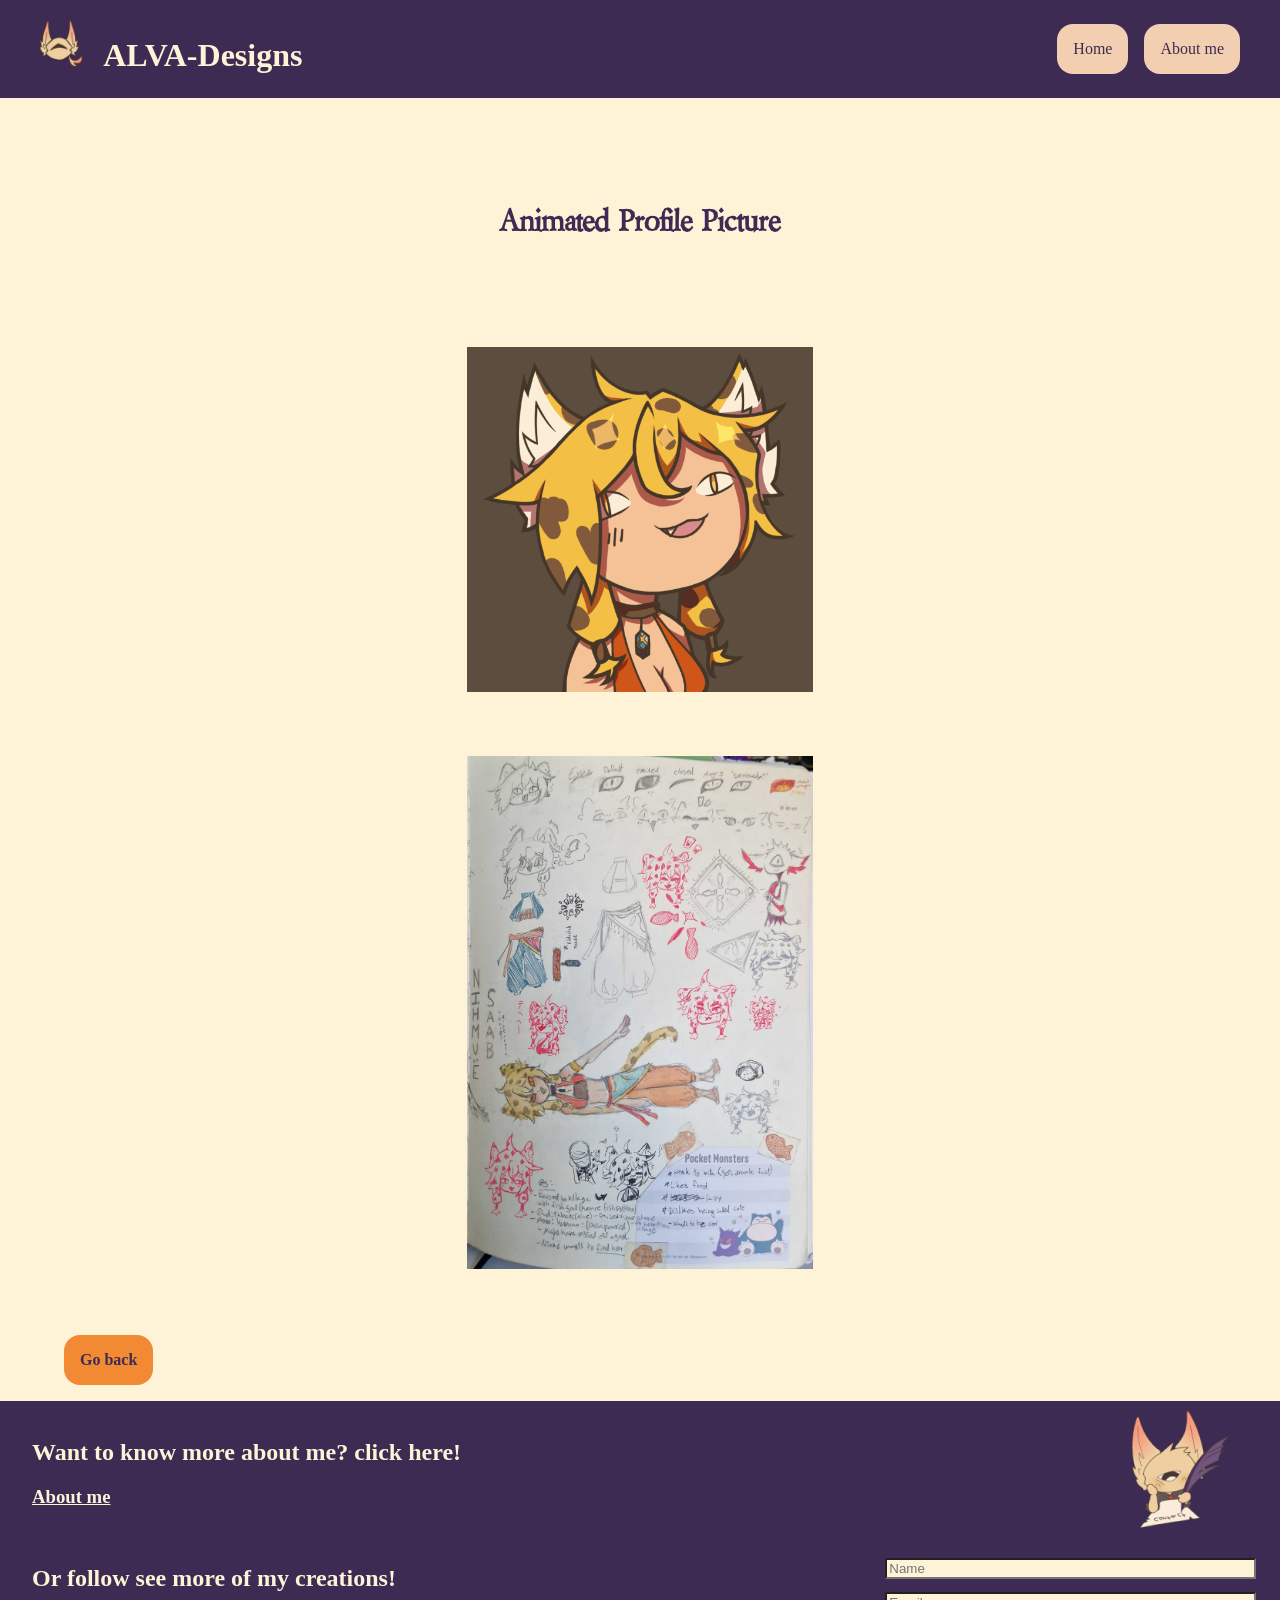
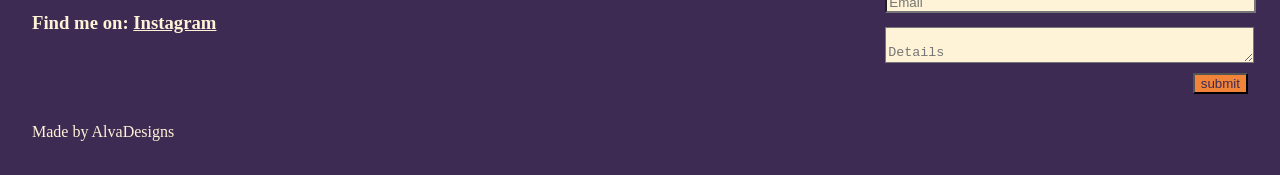
<file: v2/animated-pfp.html>
<!DOCTYPE html>
<html lang="en">
    <head>
        <meta charset="utf-8">
        <meta name="viewport" content="width=device-width, initial-scale=1.0">
        <link rel="stylesheet" href="styles/style-fonts.css">
        <link rel="stylesheet" href="styles/style-template.css">
        <link rel="stylesheet" href="styles/style-project-boxes.css">
        <link rel="stylesheet" href="styles/style-project-info.css">
        <link rel="stylesheet" href="styles/style-spritesheets.css">

        <title>Animated Profile Picture</title>
    </head>
    <body>
        

        <header>
            <a href="main.html">
                <img src="../images/logo.png" alt="alva-designs logo" style="width: 7%; padding-right: 1em; float: inline-start;">
            </a>
            <h1>ALVA-Designs</h1>
        </header>

        <menu class="menuContainer">
            <a href="main.html">
            <li class="menuItem">Home</li>
            </a>
                
            <a href="about-me.html">
                <li class="menuItem">About me</li>
            </a>
        </menu>

        <!-- <section class="bannerImage">
            <img class="bannerImage" src="../images/commission-work/Bren-color-sword.png" alt="placeholder">
        </section> -->

        <main>

            <br>

            <h1>Animated Profile Picture</h1>

            <br>
            <br>
            <br>
           
            <div class="infoPage_pfp">
                <img class="infoPage_pfpImages" src="../images/animated-pfp/nihmüe-yappin.gif" alt="Nihmue yap animation" style="width: 30%;">
            </div>

            <div class="infoPage_pfp">
                <img class="infoPage_pfpImages" src="../images/animated-pfp/sketches.jpg" alt="nihmue sketches" style="width: 30%;">
            </div>
            
            <br>

            <a href="main.html">
                <p class="projectBox_button">Go back</p>
            </a>

        </main>

        <footer>
            <br>
            <h2>Want to know more about me? click here!</h2>
            <a href="about-me.html">
                <h3 style="color: #FFF3D7; text-decoration:underline;">About me</h3>
            </a>

            <br>

            <h2>Or follow see more of my creations!</h2>

            <h3>Find me on: <a href="https://www.instagram.com/_yume__chan/" style="color: #FFF3D7; text-decoration:underline;">Instagram</a></h3>

            
            <br>
            <br>
            <br>
            <p style="margin-right: 50% ;">Made by AlvaDesigns</p>
            <br>


        </footer>

        <form>
            <div class="scribble" style="float:inline-end;">
                <img class="scribble-spritesheet" src="../images/spritesheets/scribble-spritesheet13.png" alt="scribbling creature">
            </div>

            <div class="contact-form">
                <input class="contact-element"    type="text" placeholder="Name"> <br>
                <input class="contact-element"    type="text" placeholder="Email"> <br>
                <textarea class="contact-element" placeholder="Details"></textarea> <br>
                <button class="contact-button">submit</button>
            </div>
        </form>

    </body>
</html>
</file>
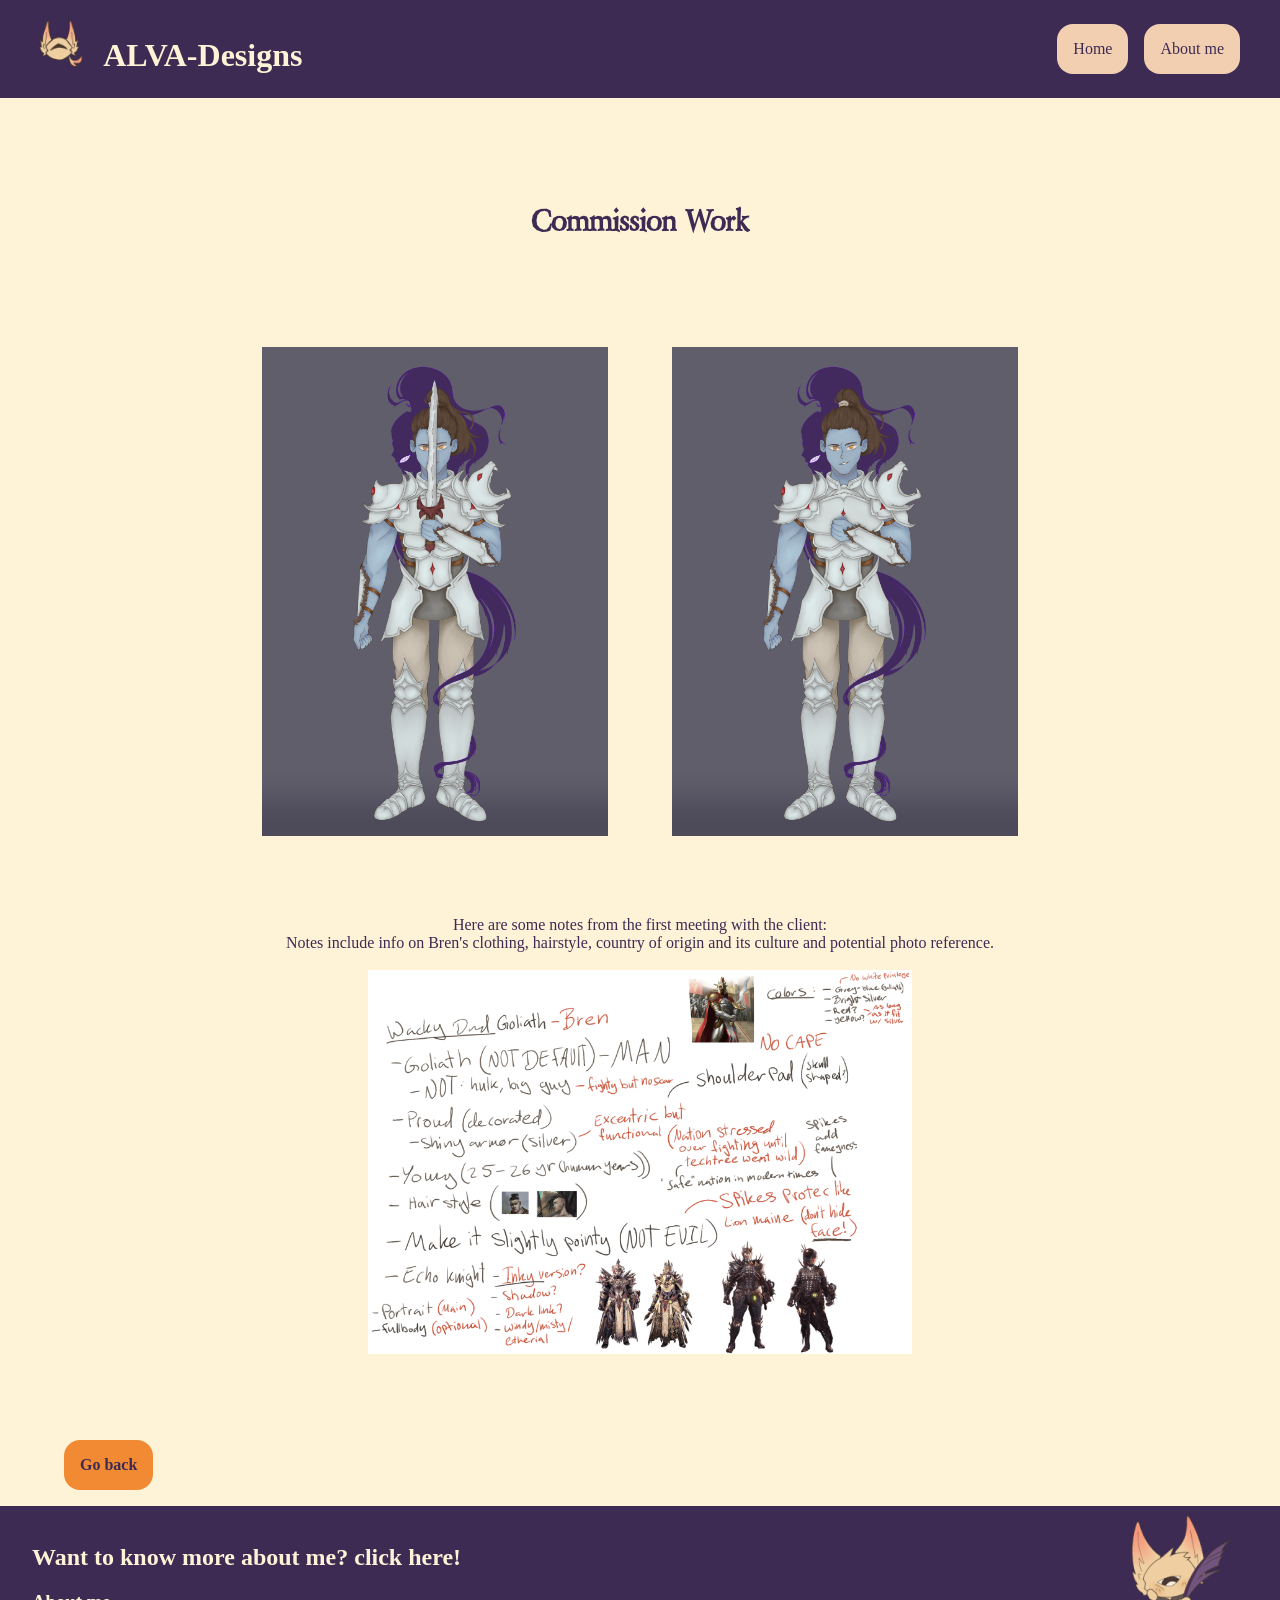
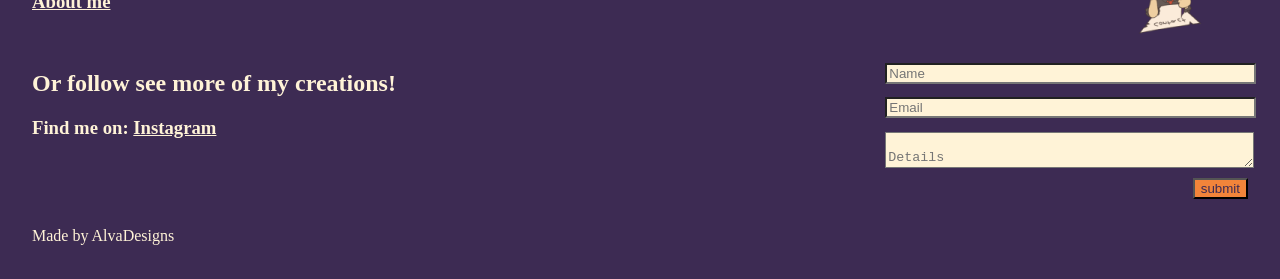
<file: v2/commission-work.html>
<!DOCTYPE html>
<html lang="en">
    <head>
        <meta charset="utf-8">
        <meta name="viewport" content="width=device-width, initial-scale=1.0">
        <link rel="stylesheet" href="styles/style-fonts.css">
        <link rel="stylesheet" href="styles/style-template.css">
        <link rel="stylesheet" href="styles/style-project-boxes.css">
        <link rel="stylesheet" href="styles/style-project-info.css">
        <link rel="stylesheet" href="styles/style-spritesheets.css">

        <title>Commission Work</title>
    </head>
    <body>
        

        <header>
            <a href="main.html">
                <img src="../images/logo.png" alt="alva-designs logo" style="width:7%; padding-right: 1em; float: inline-start;">
            </a>
            <h1>ALVA-Designs</h1>
        </header>

        <menu class="menuContainer">
            <a href="main.html">
            <li class="menuItem">Home</li>
            </a>
                
            <a href="about-me.html">
                <li class="menuItem">About me</li>
            </a>
        </menu>

        <!-- <section class="bannerImage">
            <img class="bannerImage" src="../images/commission-work/Bren-color-sword.png" alt="placeholder">
        </section> -->

        <main>

            <br>

            <h1>Commission Work</h1>

            <br>
            <br>
            <br>
           
            <div class="infoPage_commission">
                <img class="infoPage_commissionImages" src="../images/commission-work/Bren-color-sword.png" alt="Bren with sword" style="width:30%;">
                <img class="infoPage_commissionImages" src="../images/commission-work/Bren-color-swordless.png" alt="Bren without sword" style="width:30%;">

                <p  class="infoPage_commissionImages">Here are some notes from the first meeting with the client:
                    <br> Notes include info on Bren's clothing, hairstyle, country of origin and its culture and potential photo reference.
                    <br>
                    <br>
                    <img src="../images/commission-work/Bren-notes.png" alt="Commission notes" style="width:50%;">
                </p>
            </div>
            
            <br>

            <a href="main.html">
                <p class="projectBox_button">Go back</p>
            </a>

        </main>

        <footer>
            <br>
            <h2>Want to know more about me? click here!</h2>
            <a href="about-me.html">
                <h3 style="color: #FFF3D7; text-decoration:underline;">About me</h3>
            </a>

            <br>

            <h2>Or follow see more of my creations!</h2>

            <h3>Find me on: <a href="https://www.instagram.com/_yume__chan/" style="color: #FFF3D7; text-decoration:underline;">Instagram</a></h3>

            
            <br>
            <br>
            <br>
            <p style="margin-right: 50% ;">Made by AlvaDesigns</p>
            <br>


        </footer>

        <form>
            <div class="scribble" style="float:inline-end;">
                <img class="scribble-spritesheet" src="../images/spritesheets/scribble-spritesheet13.png" alt="scribbling creature">
            </div>

            <div class="contact-form">
                <input class="contact-element"    type="text" placeholder="Name"> <br>
                <input class="contact-element"    type="text" placeholder="Email"> <br>
                <textarea class="contact-element" placeholder="Details"></textarea> <br>
                <button class="contact-button">submit</button>
            </div>
        </form>

    </body>
</html>
</file>
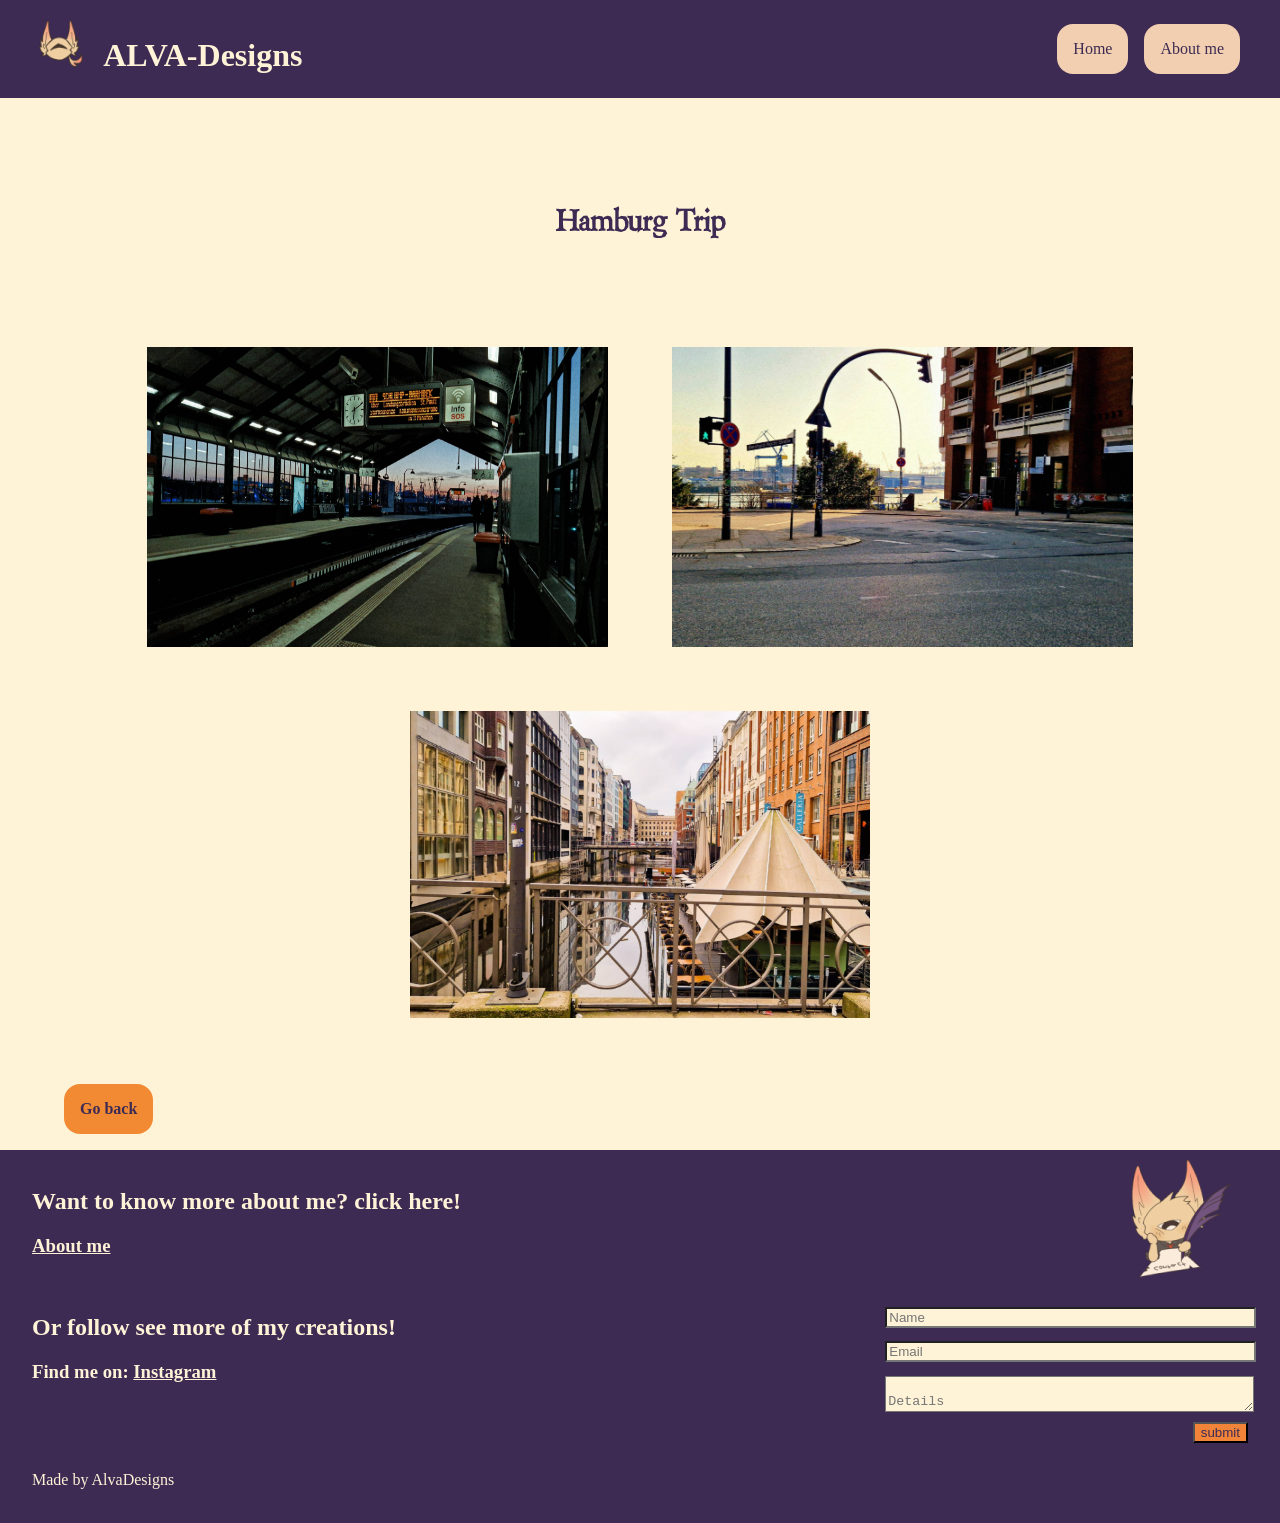
<file: v2/hamburg-trip.html>
<!DOCTYPE html>
<html lang="en">
    <head>
        <meta charset="utf-8">
        <meta name="viewport" content="width=device-width, initial-scale=1.0">
        <link rel="stylesheet" href="styles/style-fonts.css">
        <link rel="stylesheet" href="styles/style-template.css">
        <link rel="stylesheet" href="styles/style-project-boxes.css">
        <link rel="stylesheet" href="styles/style-project-info.css">
        <link rel="stylesheet" href="styles/style-spritesheets.css">

        <title>Commission Work</title>
    </head>
    <body>
        

        <header>
            <a href="main.html">
                <img src="../images/logo.png" alt="alva-designs logo" style="width:7%; padding-right: 1em; float: inline-start;">
            </a>
            <h1>ALVA-Designs</h1>
        </header>

        <menu class="menuContainer">
            <a href="main.html">
            <li class="menuItem">Home</li>
            </a>
                
            <a href="about-me.html">
                <li class="menuItem">About me</li>
            </a>
        </menu>

        <!-- <section class="bannerImage">
            <img class="bannerImage" src="../images/commission-work/Bren-color-sword.png" alt="placeholder">
        </section> -->

        <main>

            <br>

            <h1>Hamburg Trip</h1>

            <br>
            <br>
            <br>
           
            <div class="infoPage_hamburg">
                <img class="infoPage_hamburgImages" src="../images/hamburg/metro.png" alt="metro" style="width: 40%">
                <img class="infoPage_hamburgImages" src="../images/hamburg/streets.png" alt="streets" style="width: 40%">
                <img class="infoPage_hamburgImages" src="../images/hamburg/canal-edited.png" alt="canal" style="width: 40%">
            </div>
            
            <br>

            <a href="main.html">
                <p class="projectBox_button">Go back</p>
            </a>

        </main>

        <footer>
            <br>
            <h2>Want to know more about me? click here!</h2>
            <a href="about-me.html">
                <h3 style="color: #FFF3D7; text-decoration:underline;">About me</h3>
            </a>

            <br>

            <h2>Or follow see more of my creations!</h2>

            <h3>Find me on: <a href="https://www.instagram.com/_yume__chan/" style="color: #FFF3D7; text-decoration:underline;">Instagram</a></h3>

            
            <br>
            <br>
            <br>
            <p style="margin-right: 50% ;">Made by AlvaDesigns</p>
            <br>


        </footer>

        <form>
            <div class="scribble" style="float:inline-end;">
                <img class="scribble-spritesheet" src="../images/spritesheets/scribble-spritesheet13.png" alt="scribbling creature">
            </div>

            <div class="contact-form">
                <input class="contact-element"    type="text" placeholder="Name"> <br>
                <input class="contact-element"    type="text" placeholder="Email"> <br>
                <textarea class="contact-element" placeholder="Details"></textarea> <br>
                <button class="contact-button">submit</button>
            </div>
        </form>

    </body>
</html>
</file>
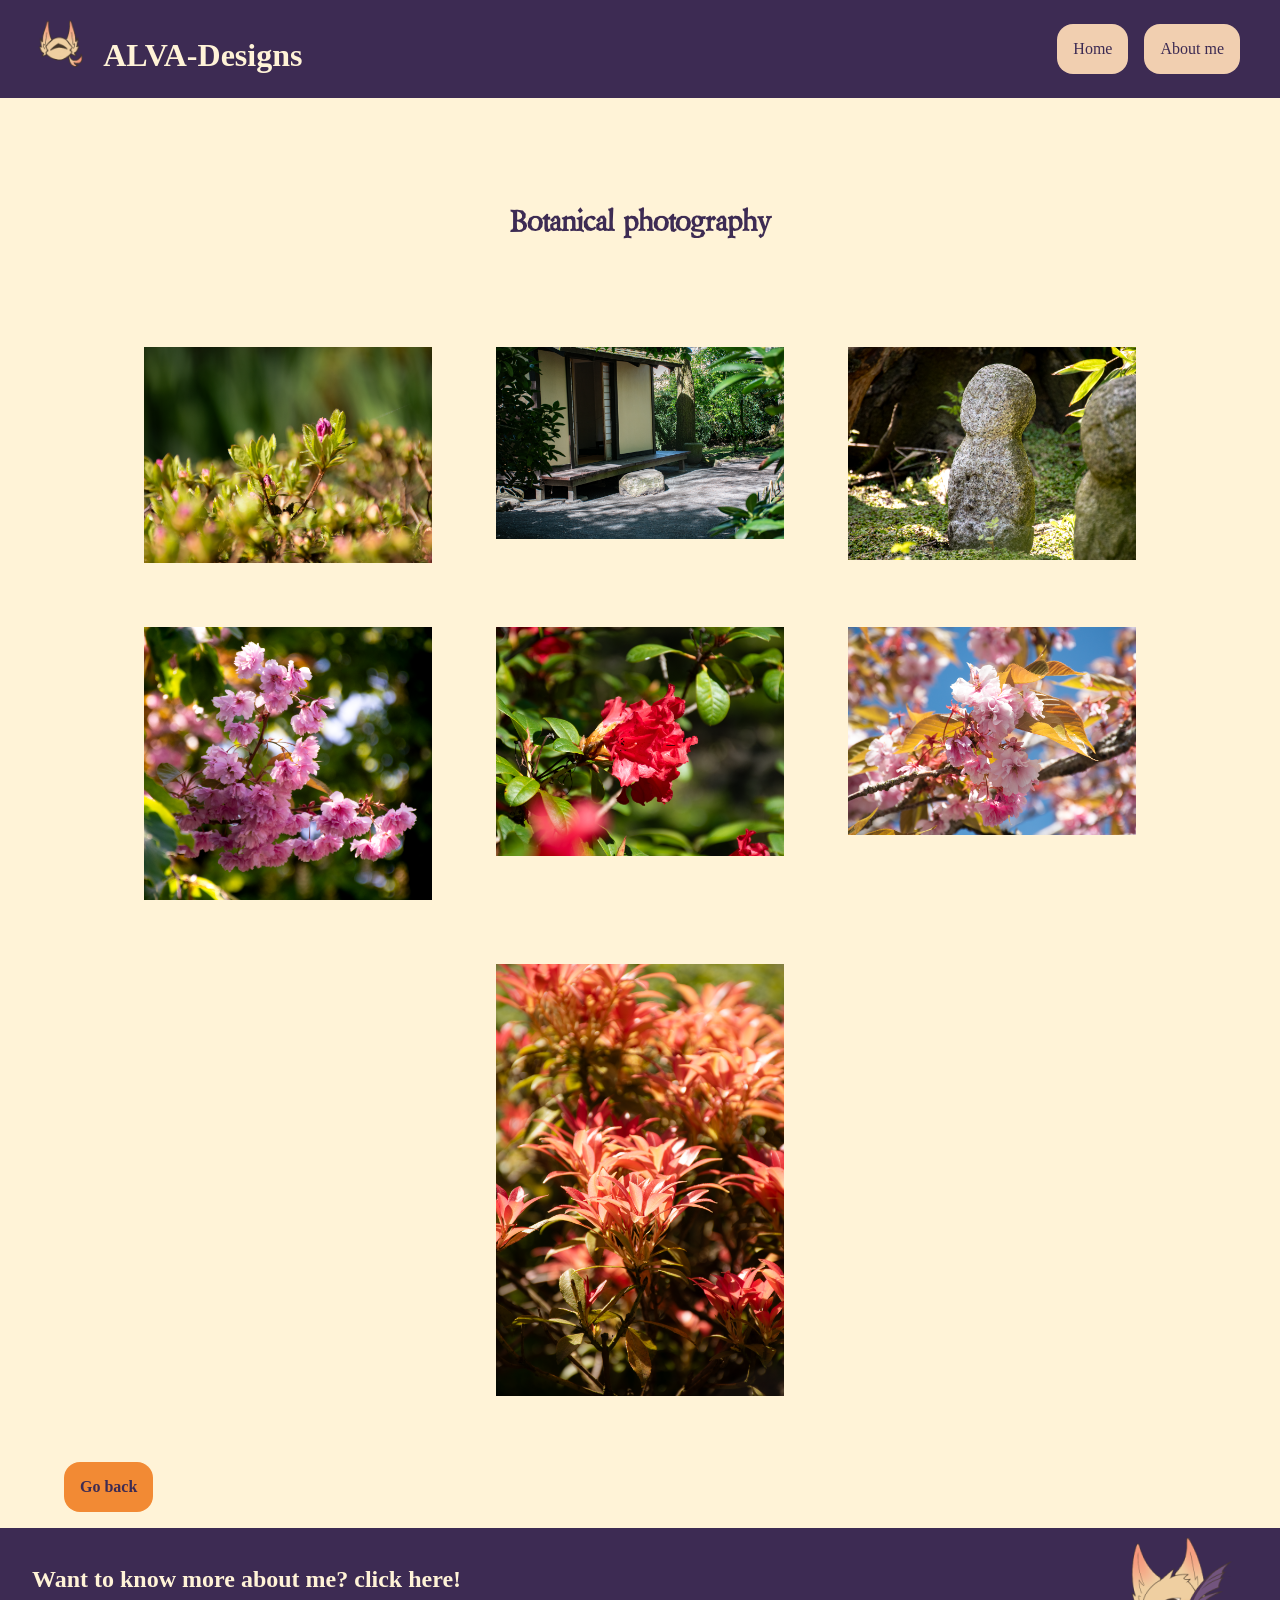
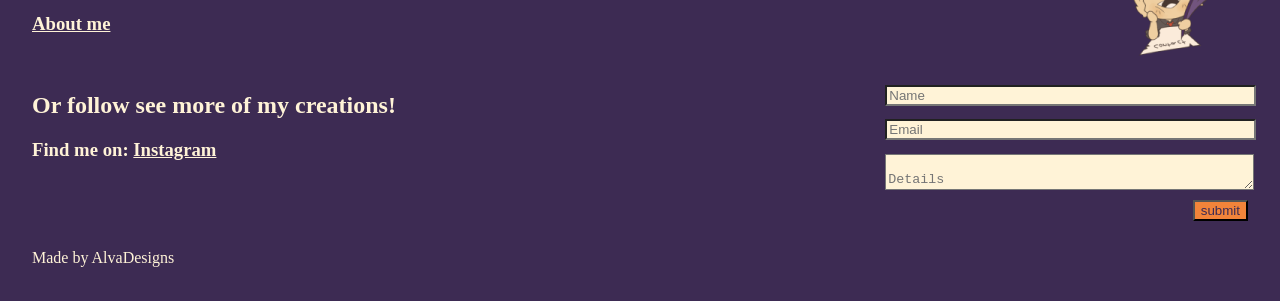
<file: v2/image-series.html>
<!DOCTYPE html>
<html lang="en">
    <head>
        <meta charset="utf-8">
        <meta name="viewport" content="width=device-width, initial-scale=1.0">
        <link rel="stylesheet" href="styles/style-fonts.css">
        <link rel="stylesheet" href="styles/style-template.css">
        <link rel="stylesheet" href="styles/style-project-boxes.css">
        <link rel="stylesheet" href="styles/style-project-info.css">
        <link rel="stylesheet" href="styles/style-spritesheets.css">

        <title>Image Series</title>
    </head>
    <body>
        

        <header>
            <a href="main.html">
                <img src="../images/logo.png" alt="alva-designs logo" style="width: 7%; padding-right: 1em; float: inline-start;">
            </a>
            <h1>ALVA-Designs</h1>
        </header>

        <menu class="menuContainer">
            <a href="main.html">
            <li class="menuItem">Home</li>
            </a>
                
            <a href="about-me.html">
                <li class="menuItem">About me</li>
            </a>
        </menu>

        <main>

            <br>

            <h1>Botanical photography</h1>

            <br>
            <br>
            <br>
           
            <div class="infoPage_series">
                <img src="../images/japanese-garden/bush-with-flower.png" alt="bushes" class="infoPage_seriesImages">
                <img src="../images/japanese-garden/house.png" alt="traditional house" class="infoPage_seriesImages">
                <img src="../images/japanese-garden/kodama.png" alt="kodama" class="infoPage_seriesImages">
                <img src="../images/japanese-garden/pink-flowers.png" alt="pink flowers" class="infoPage_seriesImages">
                <img src="../images/japanese-garden/red-flower.png" alt="red flower" class="infoPage_seriesImages">
                <img src="../images/japanese-garden/sakura.png" alt="sakura" class="infoPage_seriesImages">
                <img src="../images/japanese-garden/red-leaves.png" alt="red leaves" class="infoPage_seriesImages">
            </div>
            
            <br>

            <a href="main.html">
                <p class="projectBox_button">Go back</p>
            </a>

        </main>

        <footer>
            <br>
            <h2>Want to know more about me? click here!</h2>
            <a href="about-me.html">
                <h3 style="color: #FFF3D7; text-decoration:underline;">About me</h3>
            </a>

            <br>

            <h2>Or follow see more of my creations!</h2>

            <h3>Find me on: <a href="https://www.instagram.com/_yume__chan/" style="color: #FFF3D7; text-decoration:underline;">Instagram</a></h3>

            
            <br>
            <br>
            <br>
            <p style="margin-right: 50% ;">Made by AlvaDesigns</p>
            <br>


        </footer>

        <form>
            <div class="scribble" style="float:inline-end;">
                <img class="scribble-spritesheet" src="../images/spritesheets/scribble-spritesheet13.png" alt="scribbling creature">
            </div>

            <div class="contact-form">
                <input class="contact-element"    type="text" placeholder="Name"> <br>
                <input class="contact-element"    type="text" placeholder="Email"> <br>
                <textarea class="contact-element" placeholder="Details"></textarea> <br>
                <button class="contact-button">submit</button>
            </div>
        </form>

    </body>
</html>
</file>
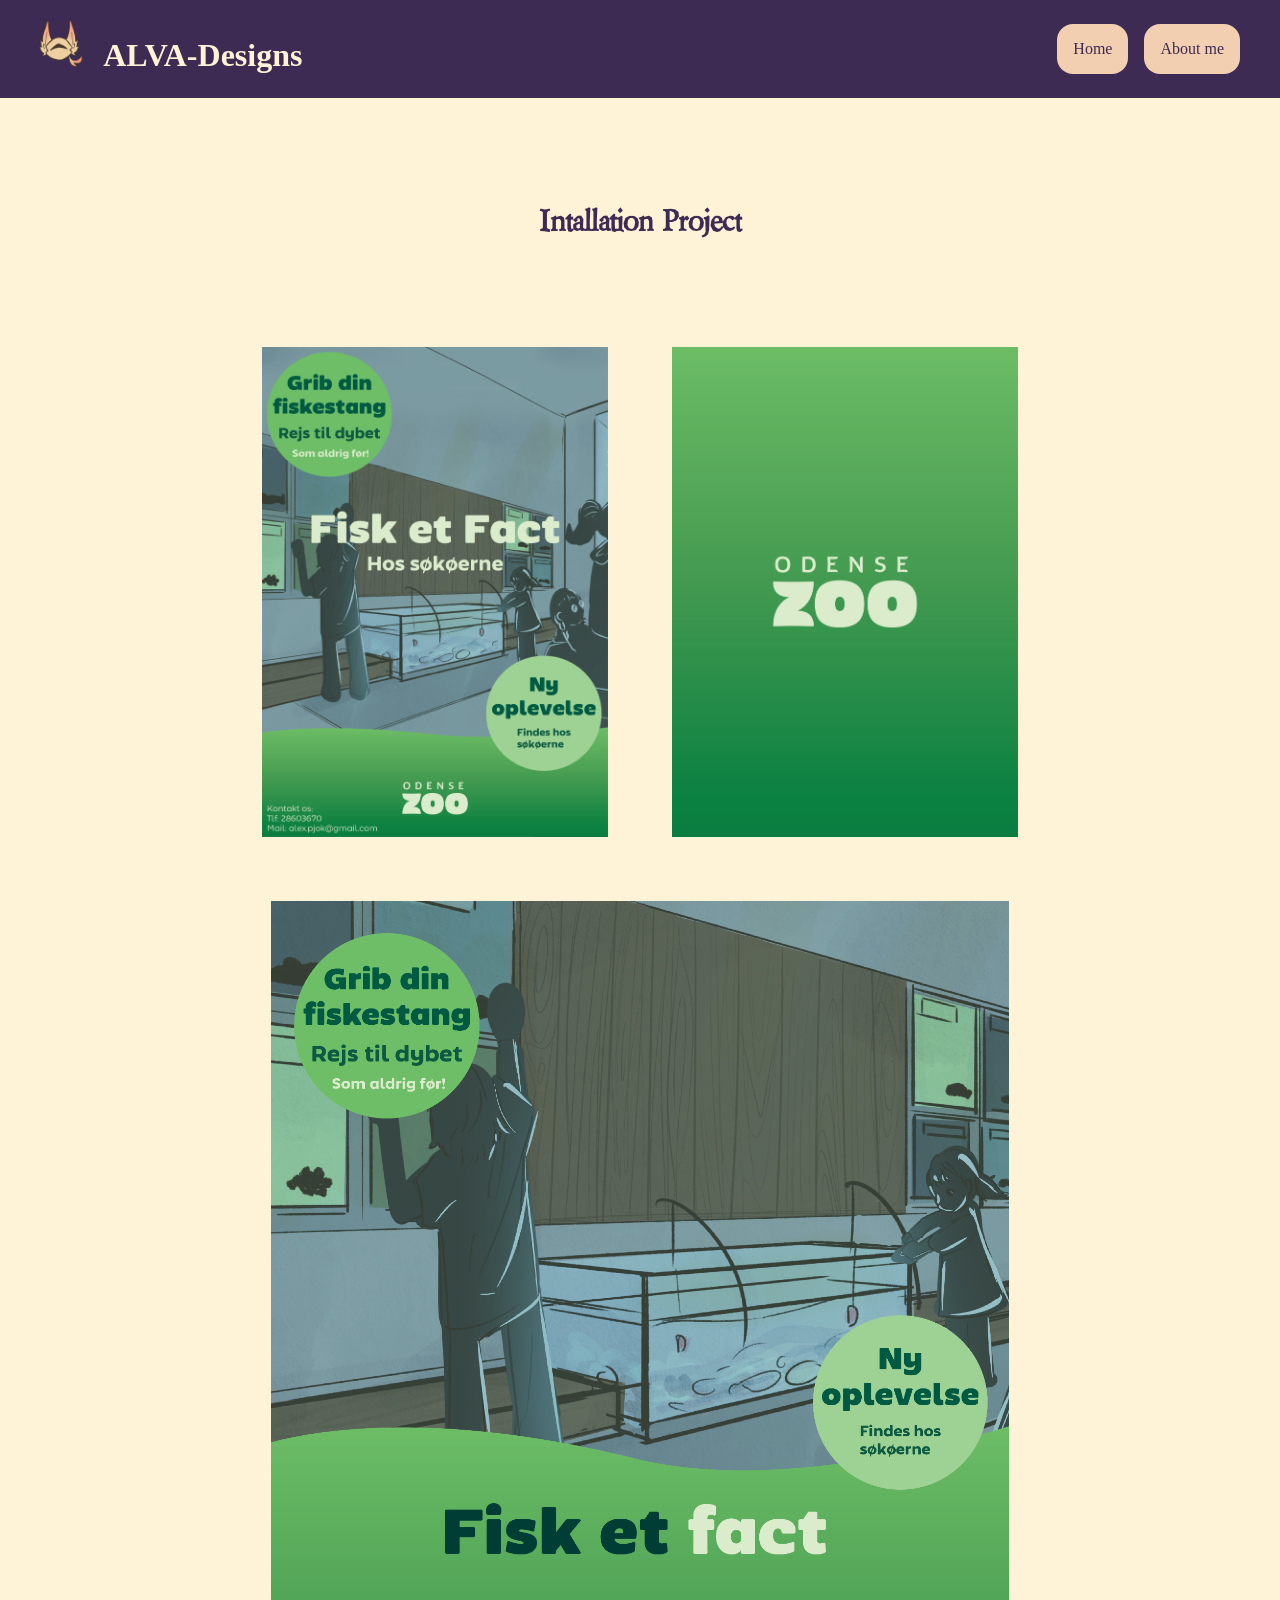
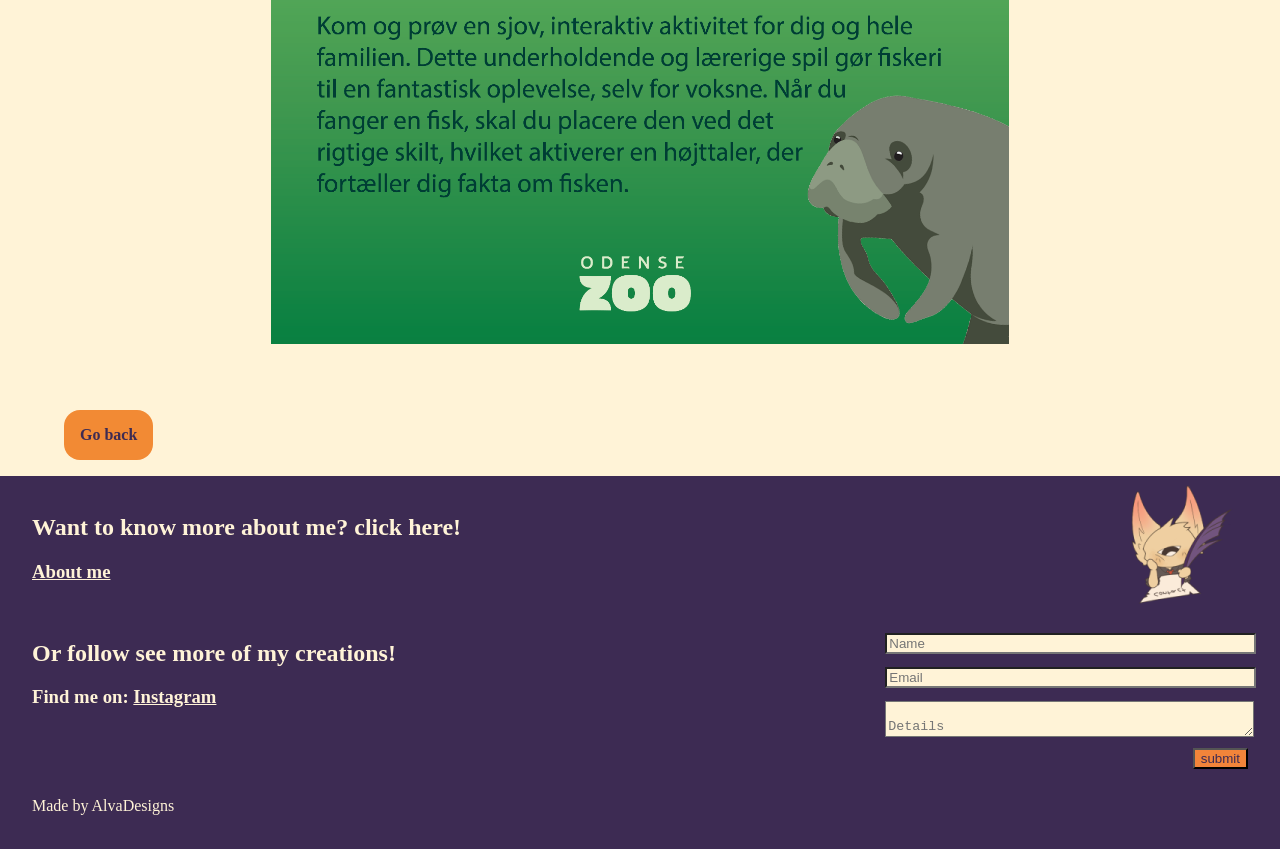
<file: v2/installation-project.html>
<!DOCTYPE html>
<html lang="en">
    <head>
        <meta charset="utf-8">
        <meta name="viewport" content="width=device-width, initial-scale=1.0">
        <link rel="stylesheet" href="styles/style-fonts.css">
        <link rel="stylesheet" href="styles/style-template.css">
        <link rel="stylesheet" href="styles/style-project-boxes.css">
        <link rel="stylesheet" href="styles/style-project-info.css">
        <link rel="stylesheet" href="styles/style-spritesheets.css">

        <title>Intallation Project</title>
    </head>
    <body>
        

        <header>
            <a href="main.html">
                <img src="../images/logo.png" alt="alva-designs logo" style="width: 7%; padding-right: 1em; float: inline-start;">
            </a>
            <h1>ALVA-Designs</h1>
        </header>

        <menu class="menuContainer">
            <a href="main.html">
            <li class="menuItem">Home</li>
            </a>
                
            <a href="about-me.html">
                <li class="menuItem">About me</li>
            </a>
        </menu>

        <!-- <section class="bannerImage">
            <img class="bannerImage" src="../images/commission-work/Bren-color-sword.png" alt="placeholder">
        </section> -->

        <main>

            <br>

            <h1>Intallation Project</h1>

            <br>
            <br>
            <br>
           
            <div class="infoPage_installation">
                <img class="infoPage_installationImages" src="../images/installation-project/flyer-front.png" alt="flyer front" style="width: 30%;">
                <img class="infoPage_installationImages" src="../images/installation-project/flyer-back.png" alt="flyer back" style="width: 30%;">
                <img class="infoPage_installationImages" src="../images/installation-project/poster.png" alt="poster" style="width: 64%;">
            </div>
            
            <br>

            <a href="main.html">
                <p class="projectBox_button">Go back</p>
            </a>

        </main>

        <footer>
            <br>
            <h2>Want to know more about me? click here!</h2>
            <a href="about-me.html">
                <h3 style="color: #FFF3D7; text-decoration:underline;">About me</h3>
            </a>

            <br>

            <h2>Or follow see more of my creations!</h2>

            <h3>Find me on: <a href="https://www.instagram.com/_yume__chan/" style="color: #FFF3D7; text-decoration:underline;">Instagram</a></h3>

            
            <br>
            <br>
            <br>
            <p style="margin-right: 50% ;">Made by AlvaDesigns</p>
            <br>


        </footer>

        <form>
            <div class="scribble" style="float:inline-end;">
                <img class="scribble-spritesheet" src="../images/spritesheets/scribble-spritesheet13.png" alt="scribbling creature">
            </div>

            <div class="contact-form">
                <input class="contact-element"    type="text" placeholder="Name"> <br>
                <input class="contact-element"    type="text" placeholder="Email"> <br>
                <textarea class="contact-element" placeholder="Details"></textarea> <br>
                <button class="contact-button">submit</button>
            </div>
        </form>

    </body>
</html>
</file>
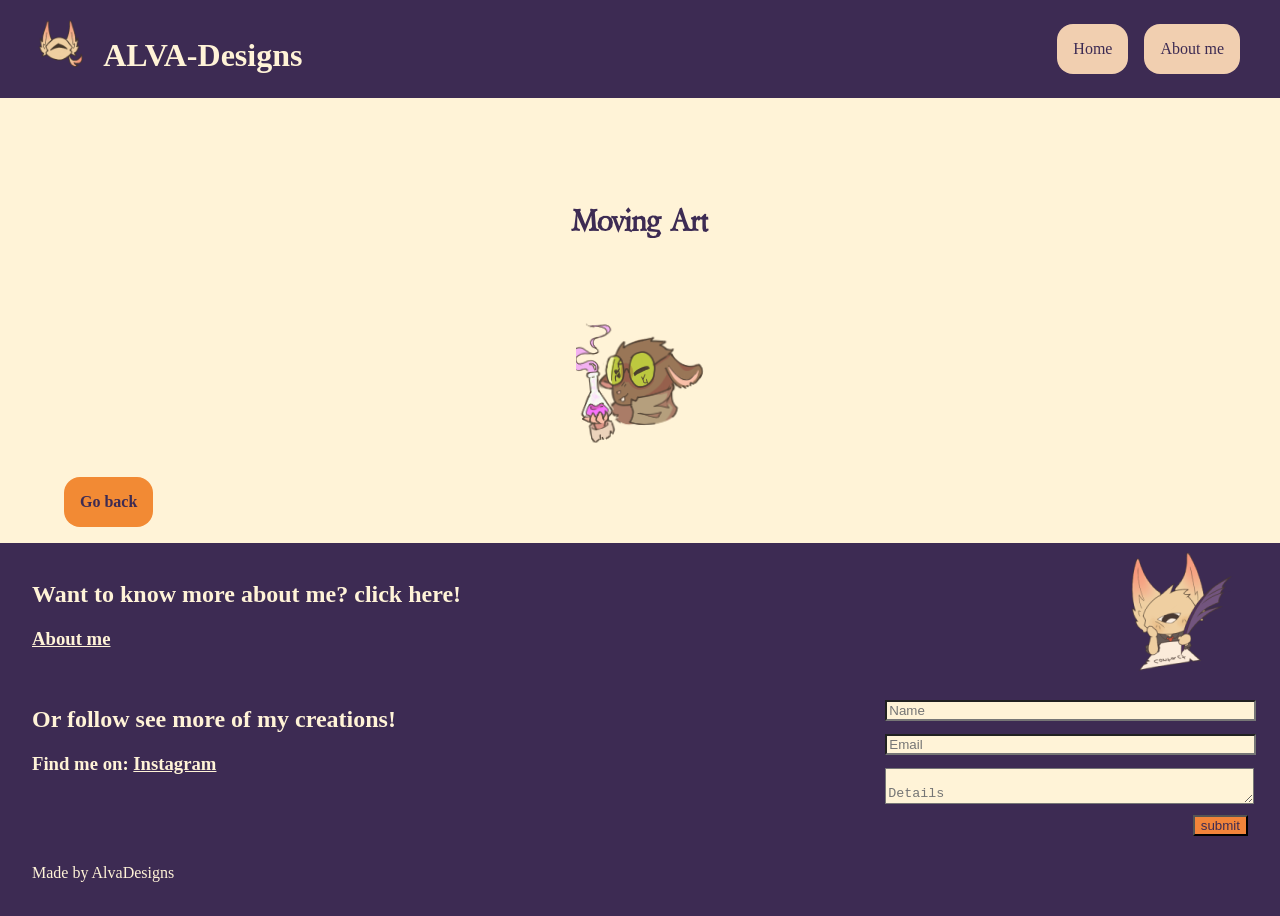
<file: v2/moving-art.html>
<!DOCTYPE html>
<html lang="en">
    <head>
        <meta charset="utf-8">
        <meta name="viewport" content="width=device-width, initial-scale=1.0">
        <link rel="stylesheet" href="styles/style-fonts.css">
        <link rel="stylesheet" href="styles/style-template.css">
        <link rel="stylesheet" href="styles/style-project-boxes.css">
        <link rel="stylesheet" href="styles/style-project-info.css">
        <link rel="stylesheet" href="styles/style-spritesheets.css">
        <link rel="stylesheet" href="styles/style-spritesheets.css">

        <title>Intallation Project</title>
    </head>
    <body>
        

        <header>
            <a href="main.html">
                <img src="../images/logo.png" alt="alva-designs logo" style="width: 7%; padding-right: 1em; float: inline-start;">
            </a>
            <h1>ALVA-Designs</h1>
        </header>

        <menu class="menuContainer">
            <a href="main.html">
            <li class="menuItem">Home</li>
            </a>
                
            <a href="about-me.html">
                <li class="menuItem">About me</li>
            </a>
        </menu>

        <!-- <section class="bannerImage">
            <img class="bannerImage" src="../images/commission-work/Bren-color-sword.png" alt="placeholder">
        </section> -->

        <main>

            <br>

            <h1>Moving Art</h1>

            <br>
            <br>
            <br>
           
            <div class="infoPage_rattigan">
            <div class="rattigan" style="float:inline-end;">
                <img class="rattigan-spritesheet" src="../images/rattigan/rattigan-emote.png" alt="rattigan emote">
            </div>
            </div>
            
            <br>

            <a href="main.html">
                <p class="projectBox_button">Go back</p>
            </a>

        </main>

        <footer>
            <br>
            <h2>Want to know more about me? click here!</h2>
            <a href="about-me.html">
                <h3 style="color: #FFF3D7; text-decoration:underline;">About me</h3>
            </a>

            <br>

            <h2>Or follow see more of my creations!</h2>

            <h3>Find me on: <a href="https://www.instagram.com/_yume__chan/" style="color: #FFF3D7; text-decoration:underline;">Instagram</a></h3>

            
            <br>
            <br>
            <br>
            <p style="margin-right: 50% ;">Made by AlvaDesigns</p>
            <br>


        </footer>

        <form>
            <div class="scribble" style="float:inline-end;">
                <img class="scribble-spritesheet" src="../images/spritesheets/scribble-spritesheet13.png" alt="scribbling creature">
            </div>

            <div class="contact-form">
                <input class="contact-element"    type="text" placeholder="Name"> <br>
                <input class="contact-element"    type="text" placeholder="Email"> <br>
                <textarea class="contact-element" placeholder="Details"></textarea> <br>
                <button class="contact-button">submit</button>
            </div>
        </form>

    </body>
</html>
</file>
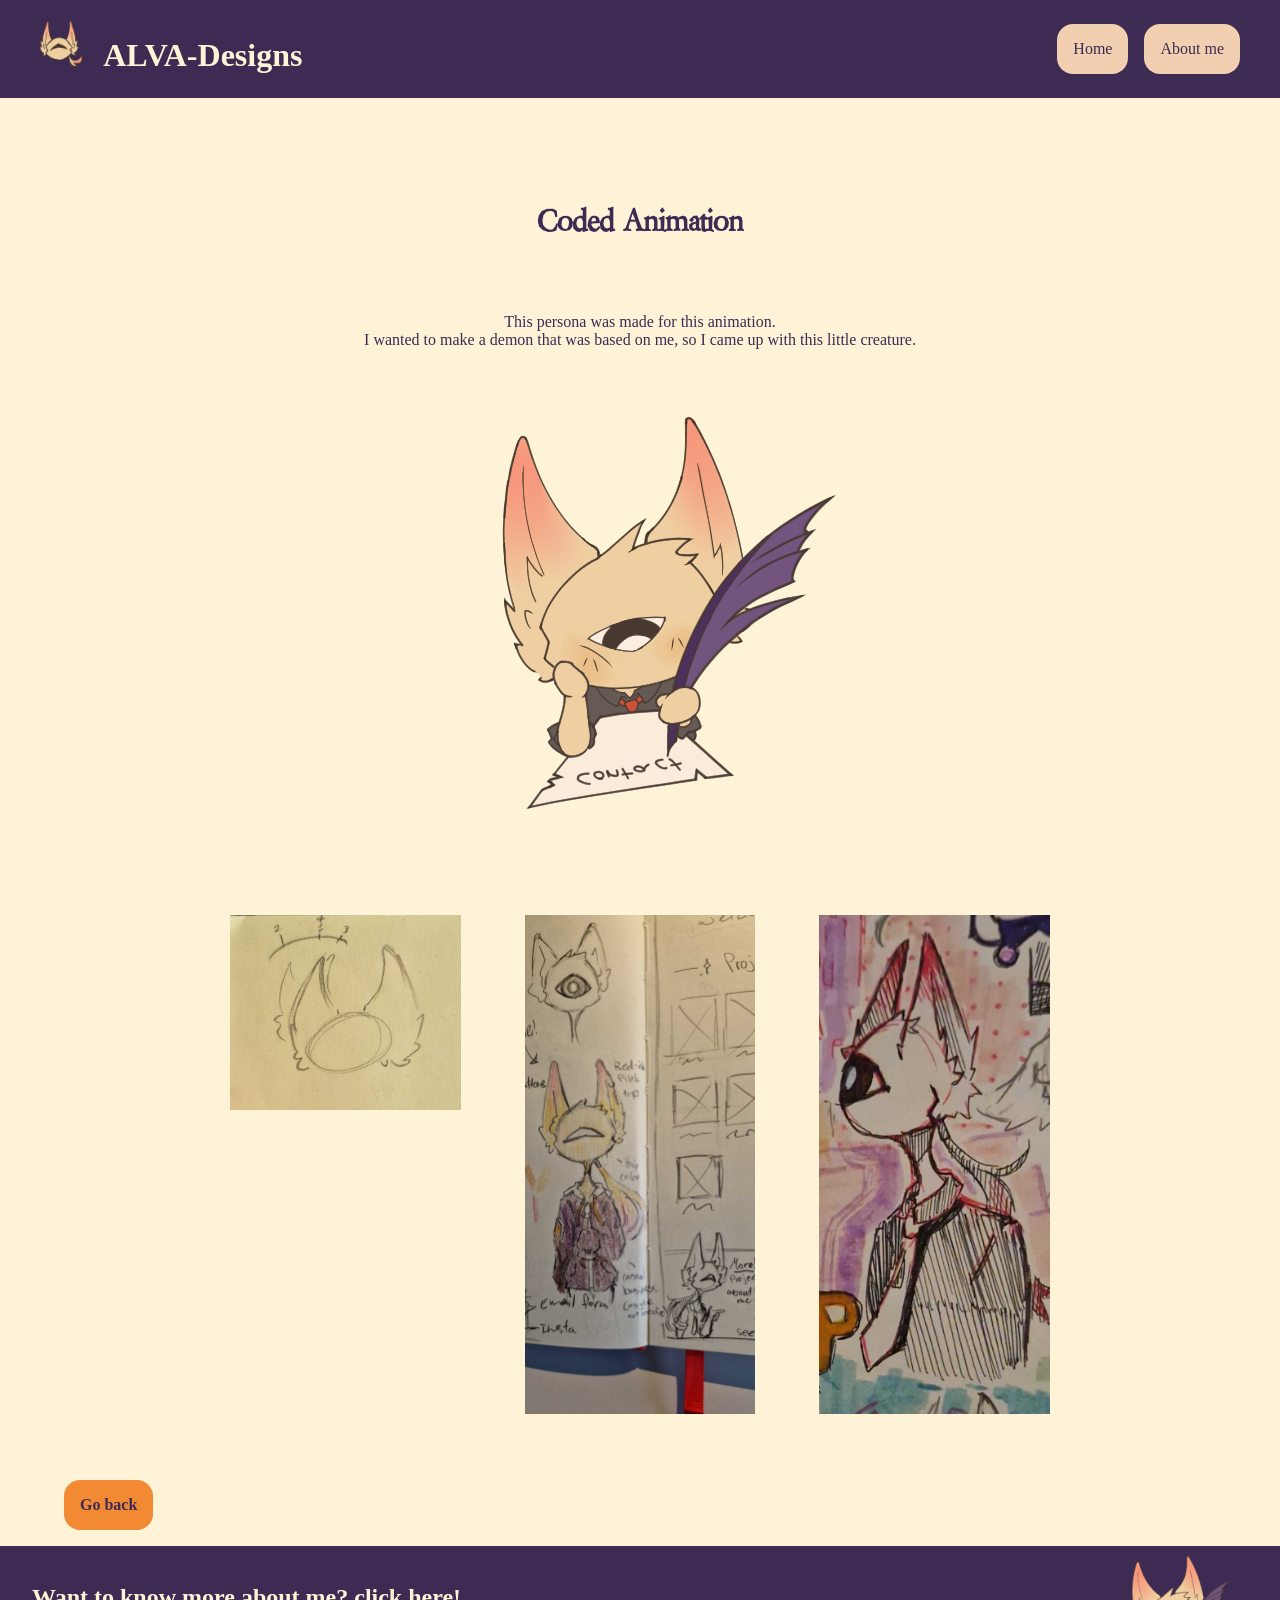
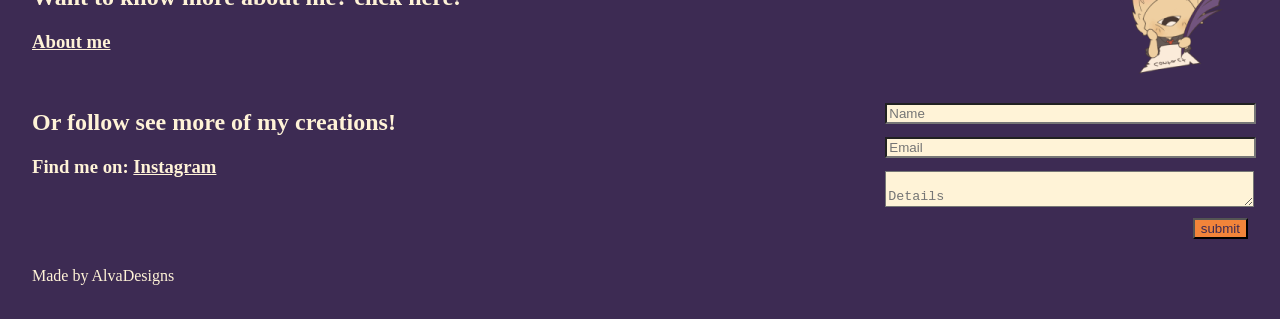
<file: v2/spritesheet-work.html>
<!DOCTYPE html>
<html lang="en">
    <head>
        <meta charset="utf-8">
        <meta name="viewport" content="width=device-width, initial-scale=1.0">
        <link rel="stylesheet" href="styles/style-fonts.css">
        <link rel="stylesheet" href="styles/style-template.css">
        <link rel="stylesheet" href="styles/style-project-boxes.css">
        <link rel="stylesheet" href="styles/style-project-info.css">
        <link rel="stylesheet" href="styles/style-spritesheets.css">

        <title>Commission Work</title>
    </head>
    <body>
        

        <header>
            <a href="main.html">
                <img src="../images/logo.png" alt="alva-designs logo" style="width: 7%; padding-right: 1em; float: inline-start;">
            </a>
            <h1>ALVA-Designs</h1>
        </header>

        <menu class="menuContainer">
            <a href="main.html">
            <li class="menuItem">Home</li>
            </a>
                
            <a href="about-me.html">
                <li class="menuItem">About me</li>
            </a>
        </menu>

        <!-- <section class="bannerImage">
            <img class="bannerImage" src="../images/commission-work/Bren-color-sword.png" alt="placeholder">
        </section> -->

        <main>

            <br>

            <h1>Coded Animation</h1>

            <br>
            <br>
            <p>This persona was made for this animation. <br> I wanted to make a demon that was based on me, so I came up with this little creature.</p>
            <br>
           
            <div class="infoPage_sprite">
                <div class="scribble-big" style="float:inline-end;">
                    <img class="scribble-spritesheet" src="../images/spritesheets/scribble-spritesheet9.png" alt="scribbling creature(big)">
                    <br>
                </div>
                <div class="infoPage_sprite">
                    <br>
                </div>

                <div class="infoPage_sprite">
                    <img class="infoPage_pfpImages" src="../images/spritesheets/animation-sketch.jpg" alt="nihmue sketches" style="width:20%;">
                    <img class="infoPage_pfpImages" src="../images/spritesheets/persona.jpg" alt="nihmue sketches" style="width:20%;">
                    <img class="infoPage_pfpImages" src="../images/spritesheets/persona-clothing.jpg" alt="nihmue sketches" style="width:20%;">
                </div>
            </div>

            <br>

            <a href="main.html">
                <p class="projectBox_button">Go back</p>
            </a>

        </main>

        <footer>
            <br>
            <h2>Want to know more about me? click here!</h2>
            <a href="about-me.html">
                <h3 style="color: #FFF3D7; text-decoration:underline;">About me</h3>
            </a>

            <br>

            <h2>Or follow see more of my creations!</h2>

            <h3>Find me on: <a href="https://www.instagram.com/_yume__chan/" style="color: #FFF3D7; text-decoration:underline;">Instagram</a></h3>

            
            <br>
            <br>
            <br>
            <p style="margin-right: 50% ;">Made by AlvaDesigns</p>
            <br>


        </footer>

        <form>
            <div class="scribble" style="float:inline-end;">
                <img class="scribble-spritesheet" src="../images/spritesheets/scribble-spritesheet13.png" alt="scribbling creature">
            </div>

            <div class="contact-form">
                <input class="contact-element"    type="text" placeholder="Name"> <br>
                <input class="contact-element"    type="text" placeholder="Email"> <br>
                <textarea class="contact-element" placeholder="Details"></textarea> <br>
                <button class="contact-button">submit</button>
            </div>
        </form>

    </body>
</html>
</file>
<file: v2/styles/style-fonts.css>
@font-face {
    font-family: berylium;
    src: url("../fonts/Berylium/Berylium-Rg.otf") format("opentype");
    font-weight: normal;
    font-style: normal;
}

/* @font-face {
    font-family: berylium;
    src: url("../fonts/Berylium/Berylium-Rg-It.otf") format("opentype");
    font-weight: normal;
    font-style: normal;
} */

@font-face {
    font-family: analogue;
    src: url("../fonts/Analogue/TrueType/AnalogueRed-45Light.ttf");
    font-weight: normal;
    font-style:normal;
}


body menuItem{
    font-family: analogue;
}

main h1{
    font-family: berylium;
}


/* a {
    font-family: analogue;
} */

a:link{
    text-decoration: none;


}

a:visited{
    text-decoration: none;
}
</file>
<file: v2/styles/style-template.css>
body{
    margin: 0%;
    height: 100%;
    
    display: grid;
    grid-template-areas:
    "header menu"
    "section section"
    "main main"
    "footer contact"
    ;

    grid-template-columns: 2fr 1fr;
    grid-template-rows: 3fr;
    gap: 0px;

    background-color: #3D2B53
}



header {
    grid-area: header;
    background-color: #3D2B53;
    color: #FFF3D7;
    margin-top: 1em;
}

menu {
    grid-area: menu;
    background-color: #3D2B53;
    /* color: #FFF3D7; */
}

section {
    grid-area: section;
    background-color: #FFF3D7;
    color: #F1CFB0;
    /* height: 30em; */
}

section img{
    grid-area: section;
    /* Fits for images around 6016x1987... but it works!! */
    /* min-width: 100%; */
    max-width: 100%;
    object-fit: cover;
    /* object-position: center; */
}

main {
    grid-area: main;
    background-color: #FFF3D7;
    color: #3D2B53;
    padding: 0em 4em;
}

footer {
    grid-area: footer;
    background-color: #3D2B53;
    color: #FFF3D7;
}


form {
    grid-area: contact;
    background-color: #3D2B53;
    color: #FFF3D7;
    text-align: end;
}


.contact-element {
    align-content:flex-end;
    margin: 0.5em 0em;
    width: 100%;
    color: #3D2B53;
    background-color: #FFF3D7;
}

.contact-button {
    color: #3D2B53;
    background-color: #f2843a;
}


header, menu, footer, form {
    padding: 0em 2em;
    /* margin: 0em 1em; */
}



/* make a flexbox for the header for the menu to be in */
.menuContainer {
    display: flex;
    list-style-type: none;
    justify-content: right;
}

.menuItem {
    background-color: #F1CFB0; 
    text-align: right;
    margin: 0.5em;
    border-radius: 1em;
    padding: 1em;
    color:#3D2B53
}

.menuItem:hover {
    background-color: #FFF3D7;
}

.menuItem_current {
    background-color: #FFF3D7;
}



/* boxes for project showcasing */
.projectBox {
    display: flex;
    flex-direction: row;
    justify-content: start;
    margin: 0% 10%;
    flex-wrap: wrap;
    max-width: 90%;
}

.project_card {
    /* border: 2px solid lightgray; */
    background-color: #F1CFB0;
    padding: 1em;
    width: 15%;
    margin: 3em;
}

.project_title {
    text-align: center;
    border-radius: 1em;
    padding: 2em;
    color:#3D2B53;
    text-wrap: wrap;
}

.project_text {
    padding: 2em;
    color:#3D2B53;
    text-wrap: wrap;
}


.logoIcons {
    display: flex;
    flex-direction: row;
    justify-content: center;
    flex-wrap: wrap;
}

.logoIcons-Images {
    padding: 2em;
    width: 5%;
    height: 5%;
}


.portrait-move{
    float: inline-start;
    padding: 2em;
    width: 20%;
}


/* Browser preview doesn't work with max-width smaller than 700px */
/* Pixel size is smaller than newer phone resolutions, so that it responds to computers */
@media screen and (max-width: 800px) {
    body{
    margin: 0%;
    height: 100%;
    
    display: grid;
    grid-template-areas:
    "header"
    "menu"
    "section"
    "main"
    "footer"
    "contact"
    ;
    grid-template-columns: 3fr;
    }

    header, menu {
        margin-bottom: 1em;
    }

    footer, form {
        margin-bottom: 1em;
    }

    .portrait-move{
        float: none;
        position: static;
        width: 50%;
    }


    .menuContainer {
        flex-direction: column;
    }
    
    .menuItem {
        text-align: center;
        font-weight: bold;
        padding: 2em;
    }


    .projectBox {
    flex-direction: column;
    }
}
</file>
<file: v2/styles/style-project-boxes.css>
.projectContainer{    
    display: grid;
    grid-template-areas:

    "project1 project2 project3 project4"
    "project5 project6 project7 project8"
    ;

    grid-template-columns: 1fr 1fr 1fr 1fr;
    gap: 2em;
    margin-bottom: 5em;
}



.projectBox_title {
    background-color: #f1cfb0;
    
    background-repeat: no-repeat;
    background-size: cover;

    
    /* centers titles both horizontally and vertically */
    display: flex;
    justify-content: center;
    align-items: center;

    border-radius: 1em;
    padding: 2em;
    color:#3D2B53;
    text-wrap: wrap;
    

    /* space within title box */
    aspect-ratio: 2;
}

.projectBox_text {
    padding: 0.5em;
    color:#3D2B53;
    text-wrap: wrap;
}

.projectBox_button {
    background-color: #f28A34;
    color:#3D2B53;
    font-weight: bold;
    border-radius: 1em;
    padding: 1em;
    width: max-content;
}

.projectBox_button:hover {
    background-color: #f28a34aa;
}








.projectContainer div.project1 {
    grid-area: project1;

}
.projectContainer div.project2 {
    grid-area: project2;
}

.projectContainer div.project3 {
    grid-area: project3;
}

.projectContainer div.project4 {
    grid-area: project4;
}

.projectContainer div.project5 {
    grid-area: project5;

}
.projectContainer div.project6 {
    grid-area: project6;
}

.projectContainer div.project7 {
    grid-area: project7;
}

.projectContainer div.project8 {
    grid-area: project8;
}


@media screen and (max-width: 800px) {
    .projectContainer{    
        display: grid;
        grid-template-areas:
        "project1"
        "project2"
        "project3"
        "project4"
        "project5"
        "project6"
        "project7"
        "project8"
        ;

        grid-template-columns: 1fr;
        gap: 2em;
        margin-bottom: 5em;
    }
}
</file>
<file: v2/styles/style-project-info.css>
main {
    padding-top: 4em;
    text-align: center;
}

.infoPage_sprite {
    display: flex;
    flex-direction: row;
    justify-content: center;
    align-items:flex-start;
    flex-wrap: wrap;
}

.infoPage_spriteImages {
    padding: 2em;
}



.infoPage_commission {
    display: flex;
    flex-direction: row;
    justify-content: center;
    flex-wrap: wrap;
}

.infoPage_commissionImages {
    padding: 2em;
}



.infoPage_series{
    display: flex;
    flex-direction: row;
    justify-content: center;
    align-items:flex-start;
    flex-wrap: wrap;
}

.infoPage_seriesImages {
    padding: 2em;
    width: 25%;
}



.infoPage_installation {
    display: flex;
    flex-direction: row;
    justify-content: center;
    flex-wrap: wrap;
}

.infoPage_installationImages {
    padding: 2em;
}



.infoPage_rattigan {
    display: flex;
    flex-direction: row;
    justify-content: center;
    flex-wrap: wrap;
}

.infoPage_rattiganImages {
    padding: 2em;
}



.infoPage_hamburg {
    display: flex;
    flex-direction: row;
    justify-content: center;
    flex-wrap: wrap;
}

.infoPage_hamburgImages {
    padding: 2em;
}



.infoPage_shortfilm {
    display: flex;
    flex-direction: row;
    justify-content: center;
    flex-wrap: wrap;
}

.infoPage_shortfilmImages {
    padding: 2em;
}



.infoPage_pfp {
    display: flex;
    flex-direction: row;
    justify-content: center;
    align-items:flex-start;
    flex-wrap: wrap;
}

.infoPage_pfpImages {
    padding: 2em;
}
</file>
<file: v2/styles/style-spritesheets.css>
.scribble {
    width: 150px;
    height:150px;
    overflow: hidden;
}

.scribble-big {
    width: 500px;
    height:500px;
    overflow: hidden;
}

.scribble-spritesheet {
    animation: moveSpritesheet 1s steps(49) infinite;
}



.rattigan {
    width: 128px;
    height:128px;
    overflow: hidden;
}

.rattigan-spritesheet {
    animation: moveSpritesheet 1s steps(48) infinite;
}



@keyframes moveSpritesheet {
    from {
        transform: translate3d(0px, 0, 0);
    }

    to{
        transform: translate3d(-100%, 0, 0);
    }
}
</file>
